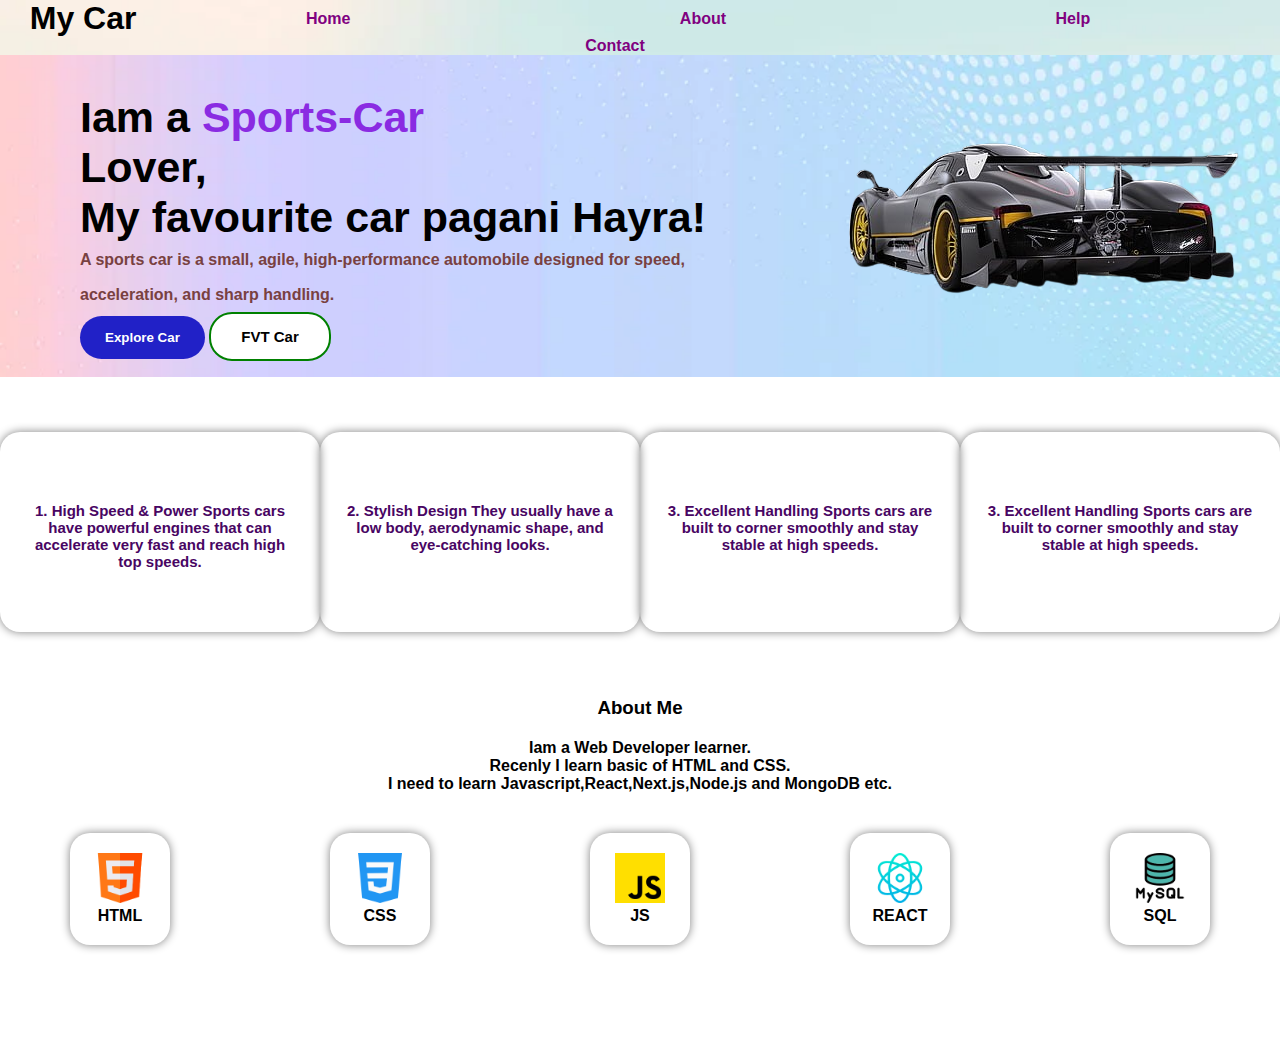
<file: index.html>
<!DOCTYPE html>
<html lang="en">
<head>
    <meta charset="UTF-8">
    <meta name="viewport" content="width=device-width, initial-scale=1.0">
    <link rel="stylesheet" href="style.css">
    <link rel="shortcut icon" href="images/car.png" type="image/x-icon">
    <title>My Favourite Sports List</title>
</head>
<body>
        <nav id="navbar">
            <div id="my-car"><h1>My Car</h1></div>
            <ul><a href="Home">Home</a></ul>
            <ul><a href="About">About</a></ul>
            <ul><a href="Fav-List">Help</a></ul>
            <ul><a href="Contact">Contact</a></ul>
        </nav>
        <div id="hero-div">
            <div id="left-container">
                <div id="main-content">
                    <h1 id="head">Iam a <span class="sports">Sports-Car</span> <br> Lover, <br> My favourite car pagani Hayra!</h1>
                    <p class="p-tag">A sports car is a small, agile, high-performance automobile designed for speed, <br> acceleration, and sharp handling.</p>
                    <div id="car-btn">
                        <button class="btn-1">Explore Car</button>
                        <button class="btn-2">FVT Car</button>
                    </div>              
                </div>
                <div id="car-image">
                    <img src="images/sports-removebg-preview.png" alt="" id="img">
                </div>
            </div>
        </div>
        </div>
        <div id="about-car">
            <div class="car-div">
                1. High Speed & Power
Sports cars have powerful engines that can accelerate very fast and reach high top speeds.
            </div>
            <div class="car-div">2. Stylish Design
They usually have a low body, aerodynamic shape, and eye-catching looks.</div>
<div class="car-div">3. Excellent Handling
Sports cars are built to corner smoothly and stay stable at high speeds.</div>
<div class="car-div">3. Excellent Handling
Sports cars are built to corner smoothly and stay stable at high speeds.</div>
<!-- <div class="car-div">
    4. Two-Seater or Compact
Most sports cars have 2 seats (sometimes 2+2) and less space for luggage.
</div> -->
        </div>
        <div id="learn-text">
            <h3>About Me</h3>
            <p class="what-i-need-learn">Iam a Web Developer learner. <br> Recenly I learn basic of HTML and CSS. <br> I need to learn Javascript,React,Next.js,Node.js and MongoDB etc.</p>
        </div>
        <div id="icons">
            <div class="icon-div" id="html-div">
                <img src="icons/html.png" alt="" width="50px">
                <h4>HTML</h4>
            </div>
            <div class="icon-div" id="css-div">
                <img src="icons/css.png" alt="" width="50px">
                <h4>CSS</h4>
            </div>
            <div class="icon-div" id="js-div">
                <img src="icons/js.png" alt="" width="50px">
                <h4>JS</h4>
            </div>
            <div class="icon-div" id="react-div">
                <img src="icons/react.png" alt="" width="50px">
                <h4>REACT</h4>
            </div>
            <div class="icon-div" id="sql-div">
                <img src="icons/sql.png" alt="" width="50px">
                <h4>SQL</h4>
            </div>
        </div>
</body>
</html>
</file>
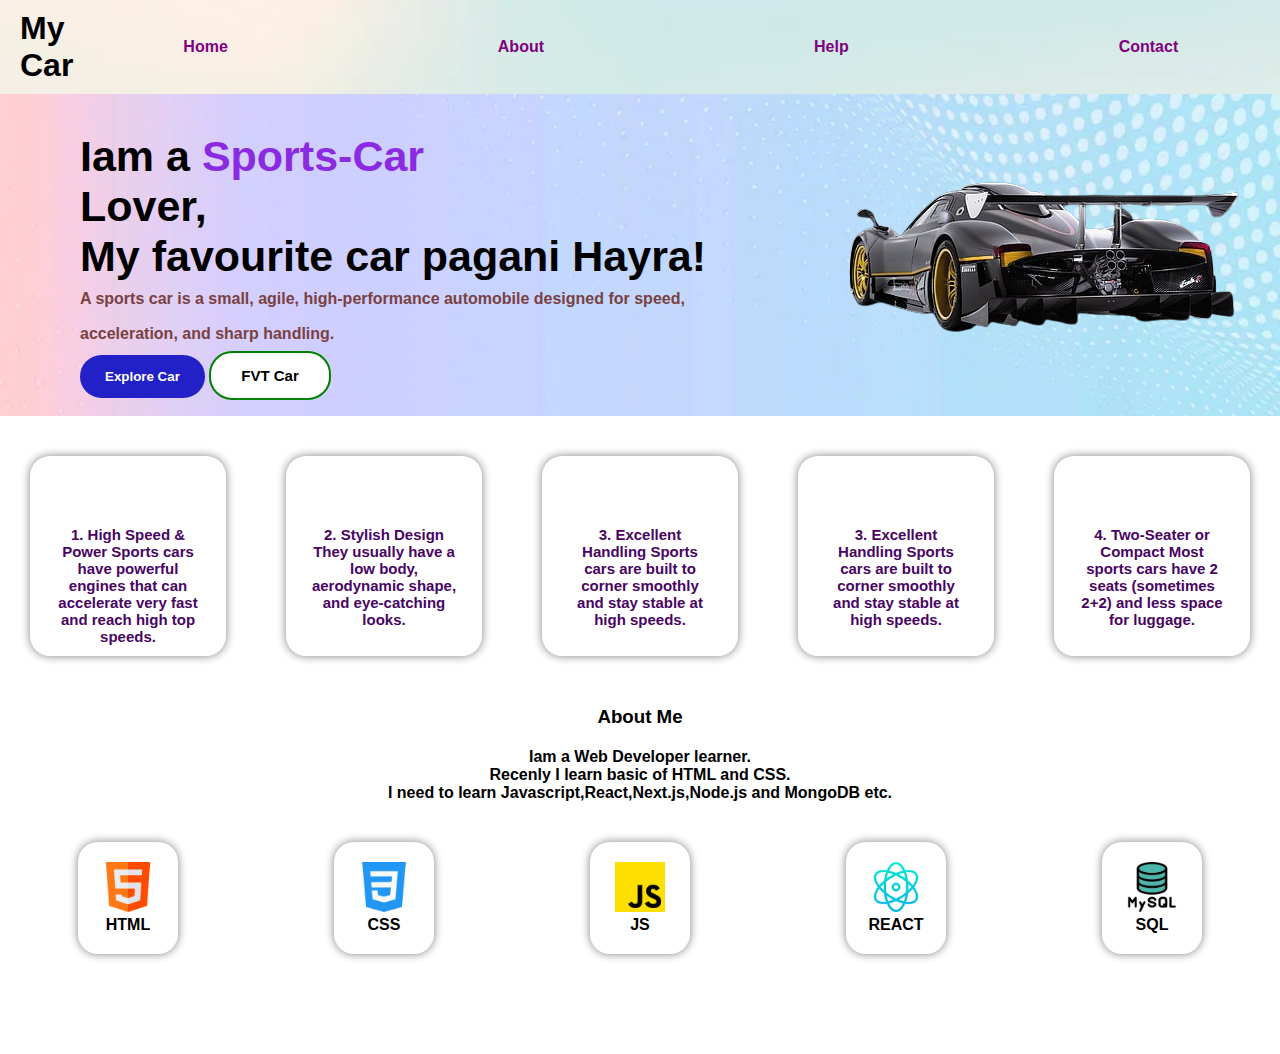
<file: practice.html>
<!DOCTYPE html>
<html lang="en">
<head>
    <meta charset="UTF-8">
    <meta name="viewport" content="width=device-width, initial-scale=1.0">
    <link rel="stylesheet" href="practice.css">
    <link rel="shortcut icon" href="images/car.png" type="image/x-icon">
    <title>My Favourite Sports List</title>
</head>
<body>
        <nav id="navbar">
            <div id="my-car"><h1>My Car</h1></div>
            <ul><a href="Home">Home</a></ul>
            <ul><a href="About">About</a></ul>
            <ul><a href="Fav-List">Help</a></ul>
            <ul><a href="Contact">Contact</a></ul>
        </nav>
        <div id="hero-div">
            <div id="left-container">
                <div id="main-content">
                    <h1 id="head">Iam a <span class="sports">Sports-Car</span> <br> Lover, <br> My favourite car pagani Hayra!</h1>
                    <p class="p-tag">A sports car is a small, agile, high-performance automobile designed for speed, <br> acceleration, and sharp handling.</p>
                    <div id="car-btn">
                        <button class="btn-1">Explore Car</button>
                        <button class="btn-2">FVT Car</button>
                    </div>              
                </div>
                <div id="car-image">
                    <img src="images/sports-removebg-preview.png" alt="">
                </div>
            </div>
        </div>
        </div>
        <div id="about-car">
            <div class="car-div">
                1. High Speed & Power
Sports cars have powerful engines that can accelerate very fast and reach high top speeds.
            </div>
            <div class="car-div">2. Stylish Design
They usually have a low body, aerodynamic shape, and eye-catching looks.</div>
<div class="car-div">3. Excellent Handling
Sports cars are built to corner smoothly and stay stable at high speeds.</div>
<div class="car-div">3. Excellent Handling
Sports cars are built to corner smoothly and stay stable at high speeds.</div>
<div class="car-div">
    4. Two-Seater or Compact
Most sports cars have 2 seats (sometimes 2+2) and less space for luggage.
</div>
        </div>
        <div id="learn-text">
            <h3>About Me</h3>
            <p class="what-i-need-learn">Iam a Web Developer learner. <br> Recenly I learn basic of HTML and CSS. <br> I need to learn Javascript,React,Next.js,Node.js and MongoDB etc.</p>
        </div>
        <div id="icons">
            <div class="icon-div" id="html-div">
                <img src="icons/html.png" alt="" width="50px">
                <h4>HTML</h4>
            </div>
            <div class="icon-div" id="css-div">
                <img src="icons/css.png" alt="" width="50px">
                <h4>CSS</h4>
            </div>
            <div class="icon-div" id="js-div">
                <img src="icons/js.png" alt="" width="50px">
                <h4>JS</h4>
            </div>
            <div class="icon-div" id="react-div">
                <img src="icons/react.png" alt="" width="50px">
                <h4>REACT</h4>
            </div>
            <div class="icon-div" id="sql-div">
                <img src="icons/sql.png" alt="" width="50px">
                <h4>SQL</h4>
            </div>
        </div>
</body>
</html>
</file>
<file: style.css>
*{
    margin: 0;
    padding: 0;
    box-sizing: border-box;
    font-family: sans-serif;
}
#navbar{
    display: flex;
    flex-wrap: wrap;
    /* text-align: ceneter; */
    align-items: center;
    /* background-color: #0d6efd; */
    background-image: url(images/back.webp);
    /* background-repeat: cover; */
    background-size: cover;
    padding:10px auto;
    /* margin-left: 40px; */
    /* padding-left: 50px; */
    /* margin-left: 30px; */
    /* justify-content: space-between; */
    justify-content: space-around;
}
a{
    transition: all 0.3s ease;
}
a:hover{
    /* transform: translateY(-3px); */
    color: green;
}
#my-car{
    transition: all 0.3s ease;
}
#my-car:hover{
    color: green;
    transform: translate(-4px);
}
ul a{
    text-decoration: none;
    font-weight: bold;
    margin-left: 30px;
    margin-right: 80px;
    /* margin-left: 0px; */
    padding-left: 80px;
    padding-right: 80px;
    /* gap: 40px; */
    color: purple;
}
#my-car h1{
    cursor: pointer;
}
#hero-div{
    /* background-color: white; */
    background-image: url(images/background-web.webp);
    background-size: cover;
}
#left-container{
    display: flex;
    flex-wrap: wrap;
    margin-left: auto;
    margin-right: auto;
    align-items: center;
    justify-content: space-between;
    line-height: 35px;
}
#main-content{
    margin-left: 80px;
    padding-top: 20px;
}
.sports{
    color: blueviolet;
}
#head{
    font-size: 43px;
    line-height: 50px;
}
.p-tag{
    color: rgb(121, 65, 65);
    font-weight: bold;
}
.btn-1{
    font-weight: bold;
    /* padding-left: 23px; */
    /* padding: 19px; */
    border: none;
    border-radius: 23px;
    /* padding-left: 20; */
    padding: 14px 25px;
    /* border: 2px solid green; */
    background-color: rgb(33, 33, 199);
    color: white;
    cursor: pointer;
    font-size: 20;
    /* background: white; */
    /* background-color: white; */
    transition: all 0.4s ease;
}
.btn-1:hover{
    background-color: white;
    color: black;
}
.btn-2{
    font-weight: bold;
    padding: 14px 30px;
    background-color: white;
    border: none;
    border-radius: 23px;
    border: 2px solid green;
    cursor: pointer;
    font-size: 15px;
    transition: all 0.4s ease;
}
.btn-2:hover{
    background-color: green;
    color: white;
    /* border: none; */
    /* transition: all 0.3s ease; */
}
#img{
    max-width: 100%;
    height: auto;
}
.car-div{
    /* background-color: blue; */
    /* margin-left: 30px; */
    /* margin-right: 30px; */
    margin: 15px auto;
    /* width: 600px; */
    width: 100%;
    max-width: 320px;
    height: 200px;
    text-align: center;
    /* border-radius: 20px; */
    border-radius: 20px;
    padding-top: 70px;
    box-shadow: 0 0 10px gray;
    padding-left: 24px;
    padding-right: 24px;
    color: rgb(72, 5, 99);
    font-weight: bold;
    font-size: 15px;
    transition: all 0.4s ease;
}
.car-div:hover{
    color: rgb(184, 59, 59);
    /* translate: ; vul */
     transform: translateY(-5px);
     /* transition: all 0.4s ease; */
     /* transform: scale(1:1); */
     box-shadow: 0 0 30px rgb(201, 78, 78);
}
#about-car{
    display: flex;
    flex-wrap: wrap;
    justify-content: space-between;
    /* margin-left: 30px; */
    margin-left: auto;
    margin-right: auto;
    margin-top: 40px;
}
#learn-text{
    /* align-items: center; */
    text-align: cenetr;
    /* background-color: blue; */
    margin-top: 50px;
}
h3{
   text-align: center;
   margin-bottom: 20px;
}
.what-i-need-learn{
    text-align: center;
    font-weight: bold;
}
.icon-div{
    width: 100px;
    /* background-color: blue; */
    /* align-items: center; */
    text-align: center;
    box-shadow: 0 0 10px gray;
    /* padding: 40px; */
    padding-top: 20px;
    padding-bottom: 20px;
    border-radius: 20px;
    transition: all 0.4s ease;
}
.icon-div:hover{
    /* transition: all 0.4s ease; */
    transform: translateY(-7px);
    box-shadow: 0 0 10px blue;
}
#icons{
    display: flex;
    flex-wrap: wrap;
    justify-content: space-around;
    margin-top: 40px;
    gap: 20px;
    margin-bottom: 100px;
}
</file>
<file: practice.css>
*{
    margin: 0;
    padding: 0;
    box-sizing: border-box;
    font-family: sans-serif;
}
#navbar{
    display: flex;
    /* text-align: ceneter; */
    align-items: center;
    /* background-color: #0d6efd; */
    background-image: url(images/back.webp);
    /* background-repeat: cover; */
    background-size: cover;
    padding:10px 20px;
    /* margin-left: 40px; */
    /* padding-left: 50px; */
    /* margin-left: 30px; */
    /* justify-content: space-between; */
    justify-content: space-around;
}
a{
    transition: all 0.3s ease;
}
a:hover{
    /* transform: translateY(-3px); */
    color: green;
}
#my-car{
    transition: all 0.3s ease;
}
#my-car:hover{
    color: green;
    transform: translate(-4px);
}
ul a{
    text-decoration: none;
    font-weight: bold;
    margin-left: 30px;
    margin-right: 80px;
    /* margin-left: 0px; */
    padding-left: 80px;
    padding-right: 80px;
    /* gap: 40px; */
    color: purple;
}
#my-car h1{
    cursor: pointer;
}
#hero-div{
    /* background-color: white; */
    background-image: url(images/background-web.webp);
    background-size: cover;
}
#left-container{
    display: flex;
    margin-left: auto;
    margin-right: auto;
    align-items: center;
    justify-content: space-between;
    line-height: 35px;
}
#main-content{
    margin-left: 80px;
    padding-top: 20px;
}
.sports{
    color: blueviolet;
}
#head{
    font-size: 43px;
    line-height: 50px;
}
.p-tag{
    color: rgb(121, 65, 65);
    font-weight: bold;
}
.btn-1{
    font-weight: bold;
    /* padding-left: 23px; */
    /* padding: 19px; */
    border: none;
    border-radius: 23px;
    /* padding-left: 20; */
    padding: 14px 25px;
    /* border: 2px solid green; */
    background-color: rgb(33, 33, 199);
    color: white;
    cursor: pointer;
    font-size: 20;
    /* background: white; */
    /* background-color: white; */
    transition: all 0.4s ease;
}
.btn-1:hover{
    background-color: white;
    color: black;
}
.btn-2{
    font-weight: bold;
    padding: 14px 30px;
    background-color: white;
    border: none;
    border-radius: 23px;
    border: 2px solid green;
    cursor: pointer;
    font-size: 15px;
    transition: all 0.4s ease;
}
.btn-2:hover{
    background-color: green;
    color: white;
    /* border: none; */
    /* transition: all 0.3s ease; */
}
.car-div{
    /* background-color: blue; */
    margin-left: 30px;
    margin-right: 30px;
    width: 600px;
    height: 200px;
    text-align: center;
    /* border-radius: 20px; */
    border-radius: 20px;
    padding-top: 70px;
    box-shadow: 0 0 10px gray;
    padding-left: 24px;
    padding-right: 24px;
    color: rgb(72, 5, 99);
    font-weight: bold;
    font-size: 15px;
    transition: all 0.4s ease;
}
.car-div:hover{
    color: rgb(184, 59, 59);
    /* translate: ; vul */
     transform: translateY(-5px);
     /* transition: all 0.4s ease; */
     /* transform: scale(1:1); */
     box-shadow: 0 0 30px rgb(201, 78, 78);
}
#about-car{
    display: flex;
    justify-content: space-between;
    /* margin-left: 30px; */
    margin-left: auto;
    margin-right: auto;
    margin-top: 40px;
}
#learn-text{
    /* align-items: center; */
    text-align: cenetr;
    /* background-color: blue; */
    margin-top: 50px;
}
h3{
   text-align: center;
   margin-bottom: 20px;
}
.what-i-need-learn{
    text-align: center;
    font-weight: bold;
}
.icon-div{
    width: 100px;
    /* background-color: blue; */
    /* align-items: center; */
    text-align: center;
    box-shadow: 0 0 10px gray;
    /* padding: 40px; */
    padding-top: 20px;
    padding-bottom: 20px;
    border-radius: 20px;
    transition: all 0.4s ease;
}
.icon-div:hover{
    /* transition: all 0.4s ease; */
    transform: translateY(-7px);
    box-shadow: 0 0 10px blue;
}
#icons{
    display: flex;
    justify-content: space-around;
    margin-top: 40px;
    margin-bottom: 100px;
}
</file>
